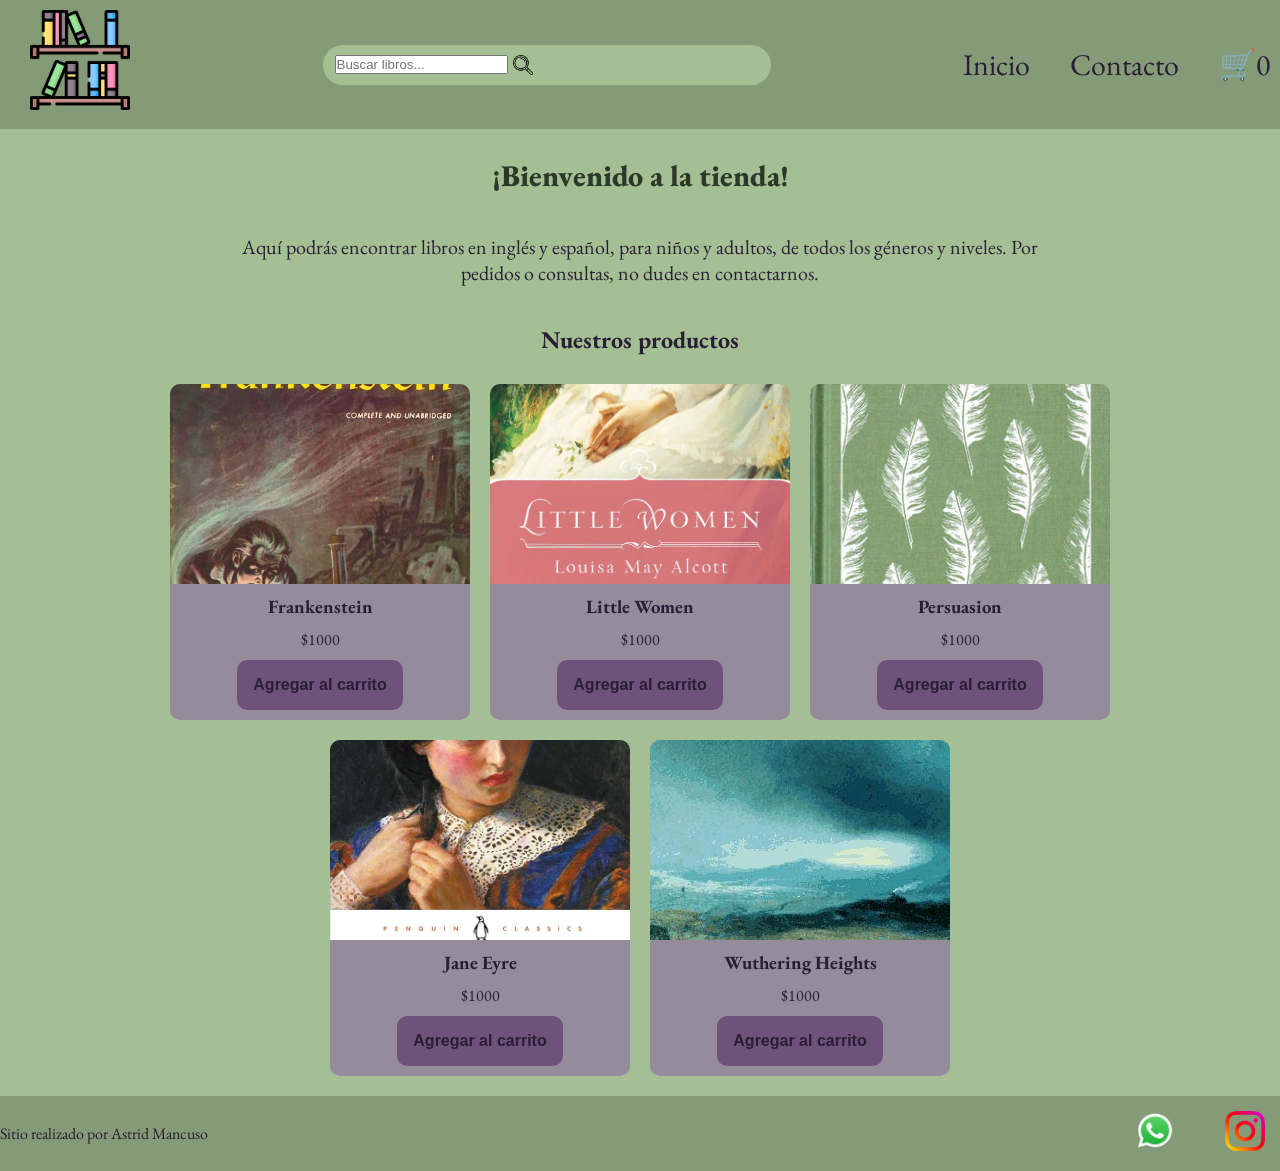
<file: index.html>
<!doctype html>
<html lang="es">
  <head>
    <meta charset="UTF-8" />
    <meta name="viewport" content="width=device-width, initial-scale=1.0" />
    <link
      href="https://fonts.googleapis.com/css2?family=EB+Garamond:ital,wght@0,400..800;1,400..800&family=IM+Fell+English:ital@0;1&family=Jersey+10&display=swap"
      rel="stylesheet"
    />
    <link rel="stylesheet" href="./css/styles.css" />
    <title>Document</title>
  </head>
  <body>
    <header>
      <div class="div-logo">
  <a class="logo" href="./index.html">
    <img src="img/logopagina1.png" alt="Logo">
  </a>
</div>

<form class="header-search" action="/buscar" method="GET">
    <input type="text" name="q" placeholder="Buscar libros..." aria-label="Buscar">
    <button type="submit">
      <img src="./img/lupa.png" alt="Buscar"> 
    </button>
  </form>

      <nav class="header-nav">
        <ul>
          <li> <a href="./index.html">Inicio</a> </li>
          <li> <a href="./pages/contacto.html">Contacto</a> </li>
          <li>
            <a href="./pages/carrito.html" class="carrito-icono"
              >🛒<span id="contador-carrito">0</span></a
            >
          </li>
        </ul>
      </nav>
    </header>
    <main>
      <h1 class="titulo-home text-secondary">¡Bienvenido a la tienda!</h1>
      <p class="parrafo">
        Aquí podrás encontrar libros en inglés y español, para niños y adultos, de todos los géneros y niveles.
        Por pedidos o consultas, no dudes en contactarnos.
      </p>

      <section>
        <h2 class="titulo-productos">Nuestros productos</h2>
        <!--👉 Agregar un ID al div, ahora lo necesitamos -->
        <div id="contenedor-tarjetas" class="contenedor-tarjetas">
          <!-- Tarjetas -->
        </div>
      </section>
    </main>
    <footer>
      <p>Sitio realizado por Astrid Mancuso</p>
      <nav>
        <ul class="footer-list">
          <li><img src="./img/whatsapp.png" alt="logo de whatsapp" /></li>
          <li><img src="./img/insta.png" alt="logo de instagram" /></li>
        </ul>
      </nav>
    </footer>
    <script src="./js/index.js" type="module"></script>
  </body>
</html>
</file>
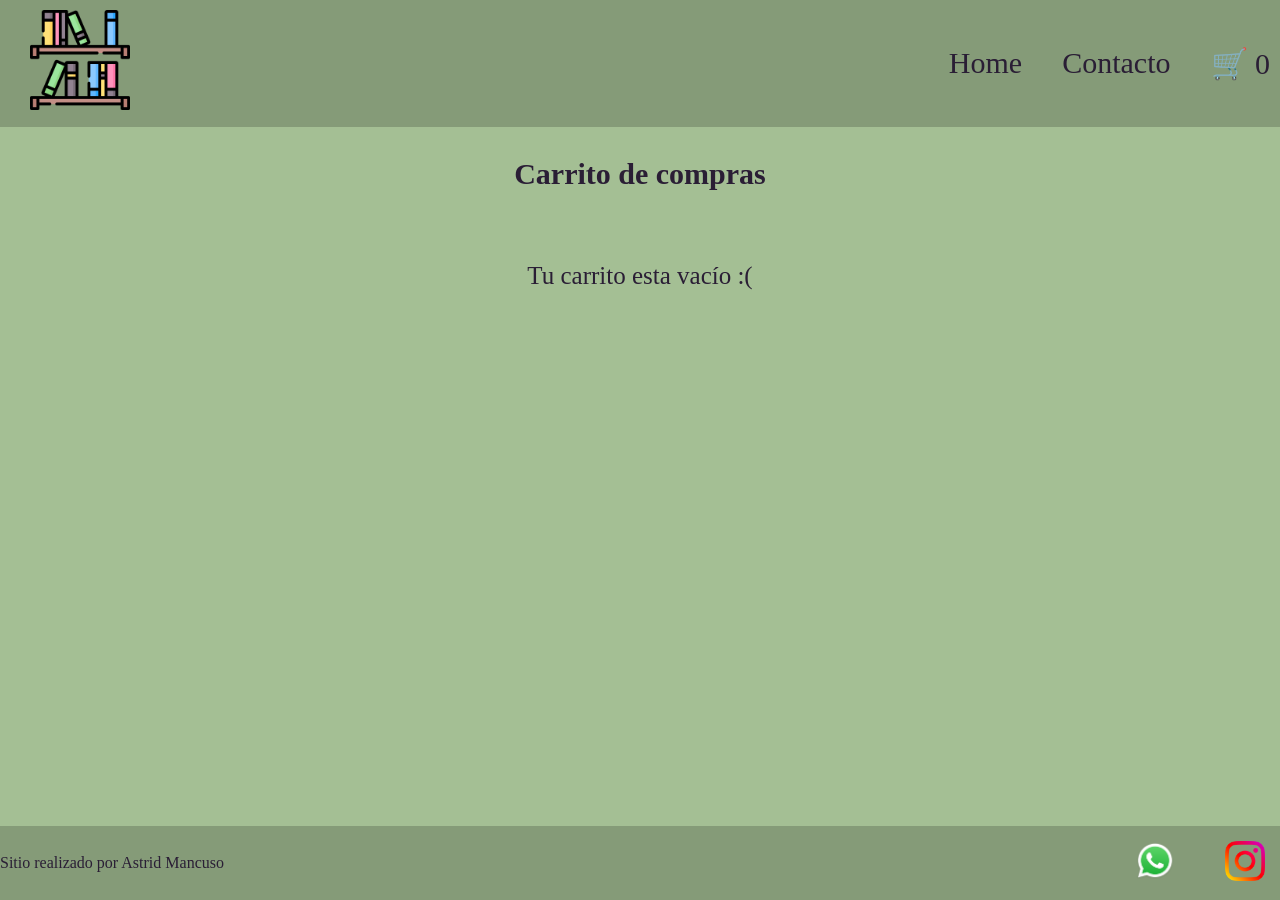
<file: pages/carrito.html>
<!doctype html>
<html lang="es">
  <head>
    <meta charset="UTF-8" />
    <meta name="viewport" content="width=device-width, initial-scale=1.0" />
    <title>Carrito</title>
    <link rel="stylesheet" href="../css/styles.css" />
  </head>
  <body>
    <header class="header">
      <div class="div-logo">
  <a class="logo" href="../index.html">
    <img src="../img/logopagina1.png" alt="Logo">
  </a>
</div>
      <nav class="header-nav">
        <ul>
          <li>
            <a href="../index.html">Home</a>
          </li>
          <li>
            <a href="./contacto.html">Contacto</a>
          </li>
          <li>
            <a href="./carrito.html" class="carrito-icono">
              🛒 <span id="contador-carrito">0</span>
            </a>
          </li>
        </ul>
      </nav>
    </header>

    <main>
      <h1>Carrito de compras</h1>
      <section id="contenedor-carrito" class="contenedor-tarjetas">
        <!-- Productos del carrito -->
      </section>

      <div id="acciones-carrito" class="acciones-carrito">
      </div>

      <section id="resumen-carrito">
      </section>
    </main>
    <footer>
      <p>Sitio realizado por Astrid Mancuso</p>
      <nav>
        <ul class="footer-list">
          <li><img src="../img/whatsapp.png" alt="logo de whatsapp" /></li>
          <li><img src="../img/insta.png" alt="logo de instagram" /></li>
        </ul>
      </nav>
    </footer>
    <script type="module" src="../js/carrito.js"></script>
  </body>
</html>
</file>
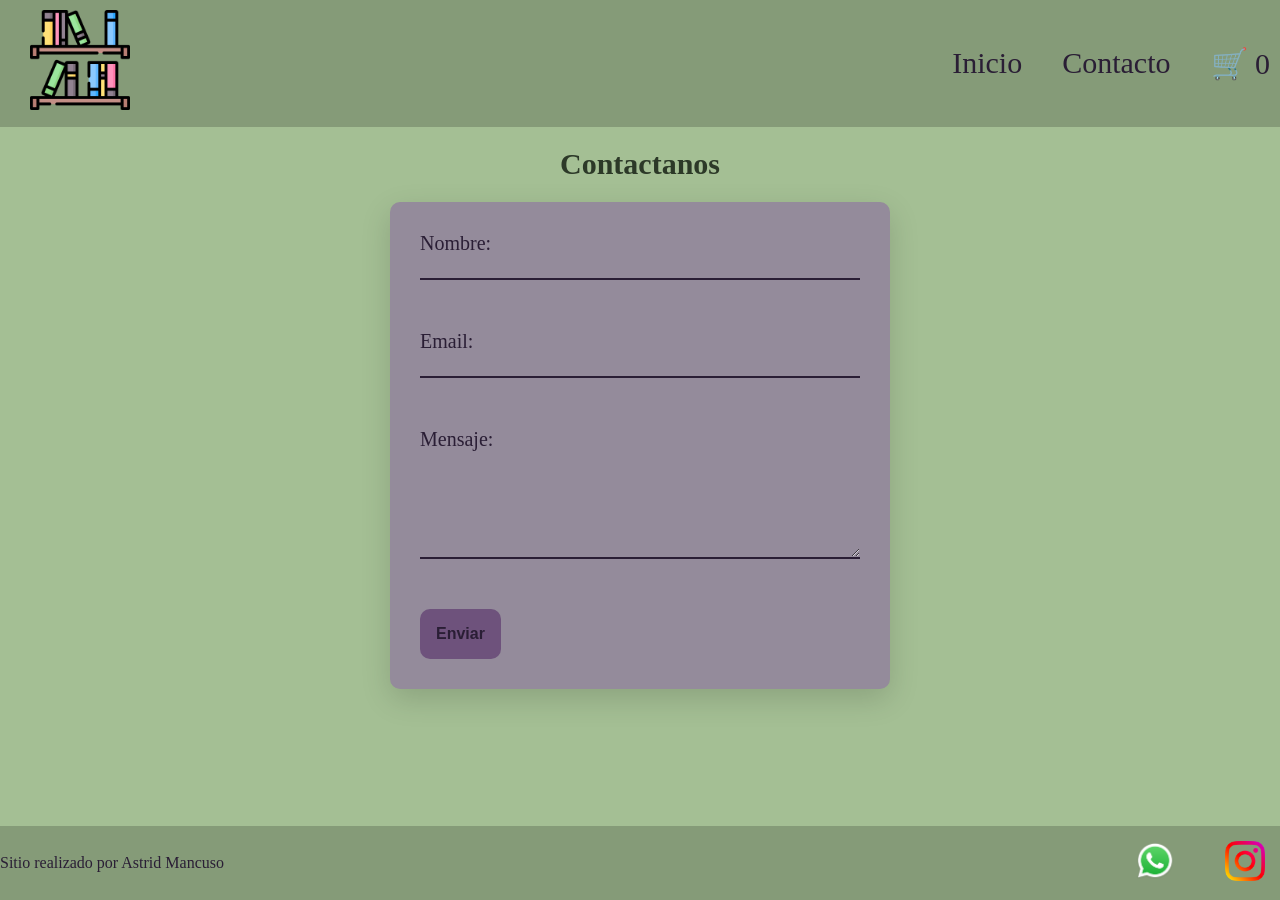
<file: pages/contacto.html>
<!doctype html>
<html lang="en">
  <head>
    <meta charset="UTF-8" />
    <meta name="viewport" content="width=device-width, initial-scale=1.0" />
    <link
      href="https://fonts.googleapis.com/css2?family=Poppins:ital,wght@0,100;0,400;0,600;0,700;0,800;1,100;1,400;1,600;1,700&display=swap"
      rel="stylesheet"
    />
    <link rel="stylesheet" href="../css/styles.css" />
    <title>Document</title>
  </head>
  <body>
    <header>
      <div class="div-logo">
  <a class="logo" href="../index.html">
    <img src="../img/logopagina1.png" alt="Logo">
  </a>
</div>
      <nav class="header-nav">
        <ul>
          <li>
            <a href="../index.html">Inicio</a>
          </li>
          <li>
            <a href="./contacto.html">Contacto</a>
          </li>
          <li>
            <a href="./carrito.html" class="carrito-icono">
              🛒 <span id="contador-carrito">0</span>
            </a>
          </li>
        </ul>
      </nav>
    </header>
    <main>
      <h1 class="titulo-contacto text-secondary">Contactanos</h1>

      <form class="form-contacto" action="" method="POST">
        <div class="grupo-input">
          <label for="nombre"> Nombre: </label>
          <input id="nombre" type="text" name="name" />
        </div>
        <div class="grupo-input">
          <label for="email"> Email: </label>
          <input id="email" type="email" name="email" />
        </div>
        <div class="grupo-input">
          <label for="mensaje"> Mensaje: </label>
          <textarea id="mensaje" name="message"></textarea>
        </div>
        <!-- your other form fields go here -->
        <button class="btn bg-secondary text-dark" type="submit">Enviar</button>
      </form>
    </main>
    <footer>
      <p>Sitio realizado por Astrid Mancuso</p>
      <nav>
        <ul class="footer-list">
          <li><img src="../img/whatsapp.png" alt="logo de whatsapp" /></li>
          <li><img src="../img/insta.png" alt="logo de instagram" /></li>
        </ul>
      </nav>
    </footer>
    <script type="module" src="../js/contacto.js"></script>
  </body>
</html>
</file>
<file: css/styles.css>
* {
  margin: 0;
  padding: 0;
  box-sizing: border-box;
}

html {
  font-size: 62.5%;
}

body {
  font-family: "EB Garamond", serif;
  font-size: 1.6rem;
  background: #a4bf94;
  color: #2a1e35;

  display: flex;
  flex-direction: column;
  height: 100vh;
}

.logo img {
  width: 100px;
  height: 100px;
}

main {
  width: 80%;
  margin: auto;
  padding-bottom: 2rem;
  flex: 1;

  display: flex;
  flex-direction: column;
  align-items: center;
}

h1 {
  font-size: 3rem;
  font-weight: 800;
  line-height: 1.15;
  margin: 3rem 0;
}

h2 {
  color: #2a1e35;
  font-size: 2.4rem;
  font-weight: 700;
  line-height: 1.2;
  text-align: center;
  margin: 3rem 0;
}

.btn {
  border: none;
  font-size: 1.6rem;
  font-weight: bold;
  padding: 1.6rem;
  border-radius: 1rem;
}

header,
footer {
  background: #859b78;
  color: #2a1e35;
  width: 100%;

  display: flex;
  justify-content: space-between;
  align-items: center;
}

/* 1. Limitamos el tamaño de la imagen de la lupa */
.header-search button img {
    width: 20px;   /* Un tamaño pequeño y discreto */
    height: 20px;  /* Mantenemos la proporción */
    display: block; /* Evita espacios extraños abajo de la imagen */
}

/* 2. Aseguramos que el botón no tenga márgenes raros */
.header-search button {
    border: none;
    background: transparent;
    cursor: pointer;
    padding: 0;
    margin-left: 5px; /* Espacio entre el texto y la lupa */
    display: flex;
    align-items: center;
}

/* 3. El contenedor debe tener una altura máxima coherente */
.header-search {
    display: flex;
    align-items: center;
    background: #a4bf94;
    border-radius: 2rem;
    padding: 0.5rem 1.2rem;
    height: 40px; /* Forzamos una altura fija para que no crezca */
    width: 35%;
    max-width: 450px;
}

.div-logo {
  margin-left: 2rem;
  font-weight: bold;
}

.logo,
.header-nav ul li a {
  text-decoration: none;
  font-size: 3rem;
  color: inherit;
  display: inline-block;
  padding: 1rem;
}

.header-nav ul,
footer .footer-list {
  list-style: none;
  display: flex;
  gap: 2rem;
}

.footer-list li {
  padding: 1rem;
}

.footer-list img {
  width: 5rem;
  padding: 0.5rem;
}

/* -------------------------------------------------------------------------- */
/*                                   COLORES                                  */
/* -------------------------------------------------------------------------- */
.bg-primary {
  background-color: #a4bf94;
}

.bg-secondary {
  background-color: #6e527c;
}

.text-light {
  color: #000000;
}

.text-dark {
  color: #2a1e35;
}

.text-secondary {
  color: #2c3928;
}

.btn-eliminar-carrito {
  background-color: #6e527c;
  border: 2px solid #6e527c;
}
.btn-vaciar-carrito {
  background-color: #6e527c;
  color: #1d1a20;
}
.btn-vaciar-carrito:hover {
  background-color: #6e527c;
}

/* -------------------------------------------------------------------------- */
/*                                    HOME                                    */
/* -------------------------------------------------------------------------- */

.parrafo {
  width: 80%;
  text-align: center;
  font-size: 2rem;
  padding: 1rem;
}

.contenedor-tarjetas {
  margin-top: 2rem;
  display: flex;
  justify-content: center;
  flex-wrap: wrap;
  gap: 2rem;
}

.card {
  background-color: #948b9b;
  color: #2a1e35;
  width: 30rem;

  border-radius: 1rem;
  overflow: hidden;

  display: flex;
  flex-direction: column;
  align-items: center;
  gap: 1rem;
  padding-bottom: 1rem;
}

.card img {
  width: 100%;
  height: 20rem;
  object-fit: cover;
}

/* -------------------------------------------------------------------------- */
/*                                  CONTACTO                                  */
/* -------------------------------------------------------------------------- */
.titulo-contacto {
  margin: 2rem 0;
}

.form-contacto {
  background-color: #948b9b;
  color: #2a1e35;
  width: 100%;
  max-width: 50rem;
  font-size: 2rem;
  padding: 3rem;
  border-radius: 1rem;

  box-shadow: 0 10px 30px rgba(0, 0, 0, 0.15); /* sutil */
}

.grupo-input {
  display: flex;
  flex-direction: column;
  gap: 0.8rem;
  margin-bottom: 2rem;
}

.grupo-input input,
.grupo-input textarea {
  border: none;
  background-color: transparent;
  border-bottom: solid 2px #2a1e35;
  margin-bottom: 3rem;
}

.grupo-input textarea {
  min-height: 10rem;
  resize: vertical;
}

/* ------------------------------------------------------------------------ */
/*                              CARRITO                                     */
/* ------------------------------------------------------------------------ */
.mensaje-carrito-vacio {
  font-size: 2.5rem;
  text-align: center;
  margin-top: 2rem;
}
.acciones-carrito {
  margin-top: 2rem;
}

/* ------------------------------------------------------------------------ */
/*                                MEDIA QUERIES                             */
  /* ---------------------------------------------------------------------- */

@media (max-width: 768px) {
  header,
  footer {
    flex-direction: column; 
    gap: 1.5rem;
    padding: 2rem;
  }

  .header-search {
    width: 90%; 
    order: 2;  
  }
}
</file>
